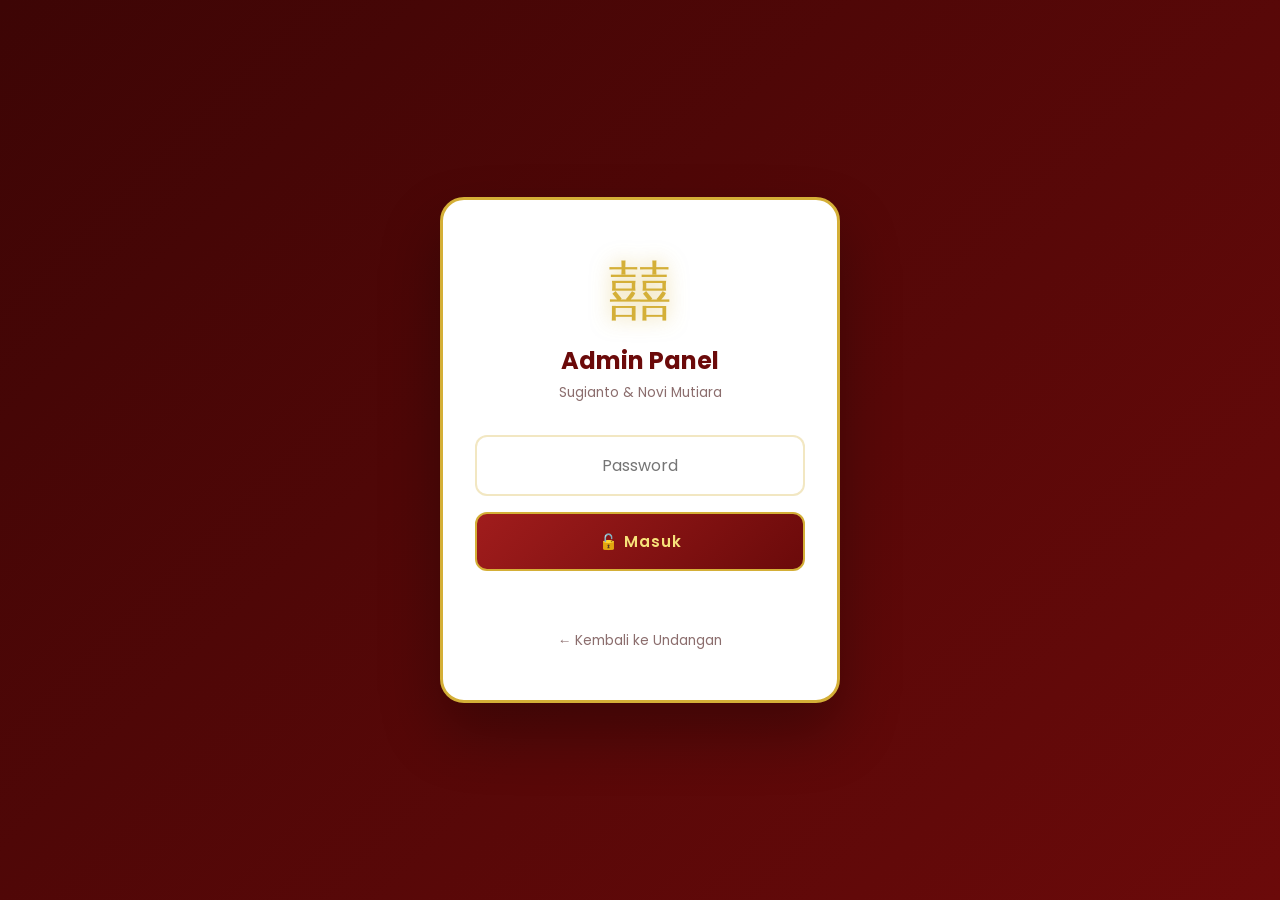
<file: admin.html>
<!DOCTYPE html>
<html lang="id">
<head>
<meta charset="UTF-8">
<meta name="viewport" content="width=device-width, initial-scale=1.0">
<title>⚙ Admin Panel · Sugianto & Novi Mutiara</title>
<link href="https://fonts.googleapis.com/css2?family=Ma+Shan+Zheng&family=Cinzel:wght@400;600;700&family=Poppins:wght@300;400;500;600;700&display=swap" rel="stylesheet">
<link rel="stylesheet" href="admin.css">
</head>
<body>

<!-- LOGIN SCREEN -->
<div class="login-screen" id="loginScreen">
  <div class="login-card">
    <div class="login-logo">囍</div>
    <h1>Admin Panel</h1>
    <p class="login-sub">Sugianto &amp; Novi Mutiara</p>
    <div class="login-form">
      <input type="password" id="loginPassword" placeholder="Password" autocomplete="current-password">
      <button type="button" id="btnLogin">🔓 Masuk</button>
      <p class="login-error" id="loginError"></p>
    </div>
    <a href="index.html" class="back-link">← Kembali ke Undangan</a>
  </div>
</div>

<!-- DASHBOARD -->
<div class="dashboard hidden" id="dashboard">
  <aside class="sidebar">
    <div class="sidebar-brand">
      <div class="brand-logo">囍</div>
      <div>
        <div class="brand-title">Admin</div>
        <div class="brand-sub">Wedding Panel</div>
      </div>
    </div>

    <nav class="sidebar-nav">
      <a href="#" class="nav-item active" data-tab="overview"><span>📊</span> Overview</a>
      <a href="#" class="nav-item" data-tab="gallery"><span>🖼️</span> Gallery</a>
      <a href="#" class="nav-item" data-tab="wishes"><span>💌</span> Ucapan</a>
      <a href="#" class="nav-item" data-tab="photos"><span>📸</span> Foto</a>
      <a href="#" class="nav-item" data-tab="signatures"><span>✍️</span> Tanda Tangan</a>
      <a href="#" class="nav-item" data-tab="lanterns"><span>🏮</span> Lentera</a>
    </nav>

    <div class="sidebar-footer">
      <a href="index.html" target="_blank" class="btn-view">👁 Lihat Undangan</a>
      <button type="button" id="btnLogout" class="btn-logout">🚪 Logout</button>
    </div>
  </aside>

  <main class="main-panel">

    <!-- OVERVIEW -->
    <section class="tab-content active" id="tab-overview">
      <div class="page-header">
        <h2>📊 Dashboard Overview</h2>
        <p class="page-sub">Ringkasan aktivitas undangan</p>
      </div>

        <div class="stat-card">
          <div class="stat-icon">🖼️</div>
          <div class="stat-value" id="statGallery">0</div>
          <div class="stat-label">Gallery</div>
        </div>
        <div class="stats-grid">
        <div class="stat-card gold">
          <div class="stat-icon">💌</div>
          <div class="stat-value" id="statWishes">0</div>
          <div class="stat-label">Total Ucapan</div>
        </div>
        <div class="stat-card green">
          <div class="stat-icon">✓</div>
          <div class="stat-value" id="statHadir">0</div>
          <div class="stat-label">Hadir</div>
        </div>
        <div class="stat-card red">
          <div class="stat-icon">✗</div>
          <div class="stat-value" id="statTidak">0</div>
          <div class="stat-label">Tidak Hadir</div>
        </div>
        <div class="stat-card orange">
          <div class="stat-icon">?</div>
          <div class="stat-value" id="statRagu">0</div>
          <div class="stat-label">Masih Ragu</div>
        </div>
        <div class="stat-card">
          <div class="stat-icon">📸</div>
          <div class="stat-value" id="statPhotos">0</div>
          <div class="stat-label">Foto</div>
        </div>
        <div class="stat-card">
          <div class="stat-icon">✍️</div>
          <div class="stat-value" id="statSigns">0</div>
          <div class="stat-label">Tanda Tangan</div>
        </div>
        <div class="stat-card">
          <div class="stat-icon">🏮</div>
          <div class="stat-value" id="statLanterns">0</div>
          <div class="stat-label">Lentera</div>
        </div>
      </div>

      <div class="panel">
        <h3>📈 Progress Kehadiran</h3>
        <div id="progressList"></div>
      </div>

      <div class="panel" style="margin-top:1.2rem">
        <h3>🕒 Ucapan Terbaru</h3>
        <div id="recentWishes"></div>
      </div>
    </section>

    <!-- GALLERY MANAGER -->
    <section class="tab-content" id="tab-gallery">
      <div class="page-header">
        <h2>🖼️ Gallery Manager</h2>
        <p class="page-sub">Kelola foto "Our Moments" di undangan — real-time</p>
      </div>

      <!-- FORM TAMBAH -->
      <div class="add-gallery-card">
        <h3>➕ Tambah Gambar Baru</h3>

        <div class="gallery-input-tabs">
          <button type="button" class="gallery-tab-btn active" data-input="url">🔗 URL</button>
          <button type="button" class="gallery-tab-btn" data-input="upload">📤 Upload</button>
        </div>

        <!-- URL Input -->
        <div class="gallery-input-panel" id="galleryUrlPanel">
          <div class="input-group">
            <label>URL Gambar</label>
            <input type="text" id="galleryNewUrl" placeholder="https://... atau assets/cover.jpg">
            <small>Bisa pakai link Google Drive, Imgur, atau path lokal (assets/xxx.jpg)</small>
          </div>
        </div>

        <!-- Upload Input -->
        <div class="gallery-input-panel hidden" id="galleryUploadPanel">
          <div class="input-group">
            <label>Pilih File Gambar</label>
            <input type="file" id="galleryNewFile" accept="image/*">
            <small>Format JPG/PNG/WebP · Rekomendasi max 500KB per foto (base64 disimpan di browser)</small>
          </div>
        </div>

        <!-- Preview -->
        <div class="input-group">
          <label>Preview</label>
          <div class="gallery-preview-box" id="galleryPreviewBox">
            <p class="preview-placeholder">Preview muncul di sini</p>
          </div>
        </div>

        <div class="gallery-form-actions">
          <button type="button" class="btn-primary" id="btnAddGallery">➕ Tambahkan ke Gallery</button>
          <button type="button" class="btn-secondary" id="btnResetGallery">↻ Reset ke Default</button>
        </div>
      </div>

      <!-- LIST GALLERY -->
      <h3 class="section-mini-title">
        📷 Gallery Saat Ini (<span id="galleryCount">0</span> gambar)
      </h3>
      <p class="gallery-hint">💡 Urutan dari atas ke bawah = urutan tampil di undangan. Klik ⬆/⬇ untuk atur posisi.</p>

      <div class="gallery-admin-grid" id="galleryAdminGrid"></div>
    </section>

    <!-- WISHES -->
    <section class="tab-content" id="tab-wishes">
      <div class="page-header">
        <h2>💌 Ucapan &amp; RSVP</h2>
        <p class="page-sub">Semua ucapan dari tamu</p>
      </div>

      <div class="toolbar">
        <input type="text" id="searchWishes" placeholder="🔍 Cari nama...">
        <select id="filterAttend">
          <option value="">Semua</option>
          <option value="Hadir">Hadir</option>
          <option value="Tidak Hadir">Tidak Hadir</option>
          <option value="Masih Ragu">Masih Ragu</option>
        </select>
        <button type="button" class="btn-primary" id="btnExportCSV">📥 CSV</button>
        <button type="button" class="btn-danger" id="btnClearWishes">🗑 Hapus Semua</button>
      </div>

      <div class="table-wrapper">
        <table>
          <thead>
            <tr><th>#</th><th>Nama</th><th>Kehadiran</th><th>Ucapan</th><th>Waktu</th></tr>
          </thead>
          <tbody id="wishesBody"></tbody>
        </table>
      </div>
    </section>

    <!-- PHOTOS -->
    <section class="tab-content" id="tab-photos">
      <div class="page-header">
        <h2>📸 Photo Wall</h2>
        <p class="page-sub">Foto yang dikirim tamu</p>
      </div>
      <div class="mod-grid" id="photosGrid"></div>
    </section>

    <!-- SIGNATURES -->
    <section class="tab-content" id="tab-signatures">
      <div class="page-header">
        <h2>✍️ Tanda Tangan</h2>
        <p class="page-sub">Buku tamu digital</p>
      </div>
      <div class="mod-grid" id="signaturesGrid"></div>
    </section>

    <!-- LANTERNS -->
    <section class="tab-content" id="tab-lanterns">
      <div class="page-header">
        <h2>🏮 Wish Lantern</h2>
        <p class="page-sub">Harapan dari tamu</p>
      </div>
      <div class="mod-list" id="lanternsList"></div>
    </section>

  </main>
</div>

<div class="toast-admin" id="toastAdmin"></div>

<script src="admin.js"></script>
</body>
</html>
</file>
<file: admin.css>
* { margin: 0; padding: 0; box-sizing: border-box; }

:root {
  --red: #a01c1c;
  --red-dark: #6b0a0a;
  --red-deep: #3d0505;
  --gold: #d4af37;
  --gold-light: #f6e27a;
  --bg: #f5f0e8;
  --border: rgba(212,175,55,.3);
  --green: #16a34a;
  --orange: #ea8c00;
}

body {
  font-family: 'Poppins', sans-serif;
  background: var(--bg);
  color: #2a1414;
  min-height: 100vh;
}

.hidden { display: none !important; }

/* LOGIN */
.login-screen {
  position: fixed;
  inset: 0;
  background: linear-gradient(135deg, var(--red-deep), var(--red-dark));
  display: flex;
  align-items: center;
  justify-content: center;
  padding: 1.5rem;
  z-index: 100;
}
.login-card {
  background: #fff;
  padding: 3rem 2rem;
  border-radius: 24px;
  max-width: 400px;
  width: 100%;
  text-align: center;
  box-shadow: 0 30px 60px rgba(0,0,0,.3);
  border: 3px solid var(--gold);
}
.login-logo {
  font-family: 'Ma Shan Zheng', serif;
  font-size: 4rem;
  color: var(--gold);
  text-shadow: 0 0 20px rgba(212,175,55,.6);
  margin-bottom: .5rem;
}
.login-card h1 { color: var(--red-dark); font-size: 1.5rem; margin-bottom: .3rem; }
.login-sub { color: #8b6d6d; font-size: .85rem; margin-bottom: 2rem; }
.login-form { display: flex; flex-direction: column; gap: 1rem; }
.login-form input {
  padding: 1rem 1.2rem;
  border: 2px solid var(--border);
  border-radius: 12px;
  font-family: inherit;
  font-size: 16px;
  outline: none;
  text-align: center;
  transition: all .3s ease;
}
.login-form input:focus {
  border-color: var(--gold);
  box-shadow: 0 0 0 4px rgba(212,175,55,.15);
}
.login-form button {
  background: linear-gradient(135deg, var(--red), var(--red-dark));
  color: var(--gold-light);
  border: 2px solid var(--gold);
  padding: 1rem;
  border-radius: 12px;
  font-family: inherit;
  font-weight: 600;
  font-size: .95rem;
  cursor: pointer;
  letter-spacing: 1px;
  transition: all .3s ease;
}
.login-form button:hover {
  transform: translateY(-2px);
  box-shadow: 0 10px 25px rgba(107,10,10,.3);
}
.login-error { color: var(--red); font-size: .85rem; min-height: 20px; }
.back-link {
  display: inline-block;
  margin-top: 1.5rem;
  color: #8b6d6d;
  font-size: .85rem;
  text-decoration: none;
}
.back-link:hover { color: var(--red); }

/* DASHBOARD */
.dashboard {
  display: grid;
  grid-template-columns: 260px 1fr;
  min-height: 100vh;
}

/* SIDEBAR */
.sidebar {
  background: linear-gradient(180deg, var(--red-dark), var(--red-deep));
  color: var(--gold-light);
  padding: 1.5rem 1rem;
  display: flex;
  flex-direction: column;
  position: sticky;
  top: 0;
  height: 100vh;
}
.sidebar-brand {
  display: flex;
  align-items: center;
  gap: .8rem;
  padding-bottom: 1.5rem;
  margin-bottom: 1.5rem;
  border-bottom: 1px solid rgba(212,175,55,.3);
}
.brand-logo {
  font-family: 'Ma Shan Zheng', serif;
  font-size: 2rem;
  color: var(--gold);
}
.brand-title { font-weight: 700; font-size: 1rem; color: #fff; }
.brand-sub { font-size: .7rem; letter-spacing: 2px; opacity: .7; }

.sidebar-nav {
  flex-direction: row;
  overflow-x: auto;
  gap: .4rem;
  padding-bottom: .5rem;
  align-items: center;  /* ← TAMBAHKAN INI */
  flex: 0 0 auto;       /* ← TAMBAHKAN INI */
  max-height: 60px;     /* ← TAMBAHKAN INI */
}
.nav-item {
  display: flex;
  align-items: center;
  gap: .8rem;
  padding: .8rem 1rem;
  border-radius: 10px;
  color: rgba(255,255,255,.75);
  text-decoration: none;
  font-size: .9rem;
  transition: all .2s ease;
  cursor: pointer;
  height: auto;         /* ← TAMBAHKAN INI */
  align-self: center;   /* ← TAMBAHKAN INI */
  min-height: auto;     /* ← TAMBAHKAN INI */
}
.nav-item:hover { background: rgba(212,175,55,.1); color: var(--gold-light); }
.nav-item.active {
  background: linear-gradient(135deg, var(--gold), var(--gold-light));
  color: var(--red-deep);
  font-weight: 600;
}
.nav-item span { font-size: 1.1rem; }

.sidebar-footer {
  display: flex;
  flex-direction: column;
  gap: .5rem;
  padding-top: 1rem;
  border-top: 1px solid rgba(212,175,55,.3);
}
.btn-view, .btn-logout {
  padding: .7rem;
  border-radius: 10px;
  text-align: center;
  font-size: .85rem;
  text-decoration: none;
  cursor: pointer;
  border: 1px solid;
  font-family: inherit;
  font-weight: 500;
  transition: all .2s ease;
}
.btn-view {
  background: rgba(212,175,55,.15);
  color: var(--gold-light);
  border-color: rgba(212,175,55,.4);
}
.btn-view:hover { background: rgba(212,175,55,.3); }
.btn-logout {
  background: transparent;
  color: #ffb3b3;
  border-color: rgba(255,100,100,.3);
}
.btn-logout:hover { background: rgba(200,30,30,.2); }

/* MAIN PANEL */
.main-panel {
  padding: 2.5rem 2rem;
  max-width: 100%;
  overflow-x: hidden;
}
.tab-content { display: none; animation: fadeUp .3s ease; }
.tab-content.active { display: block; }
@keyframes fadeUp {
  from { opacity: 0; transform: translateY(15px); }
  to { opacity: 1; transform: translateY(0); }
}

.page-header { margin-bottom: 2rem; }
.page-header h2 {
  font-family: 'Cinzel', serif;
  font-size: 1.5rem;
  color: var(--red-dark);
  margin-bottom: .3rem;
}
.page-sub { color: #8b6d6d; font-size: .9rem; }

/* STATS */
.stats-grid {
  display: grid;
  grid-template-columns: repeat(auto-fit, minmax(160px, 1fr));
  gap: 1.2rem;
  margin-bottom: 2rem;
}
.stat-card {
  background: #fff;
  border-radius: 16px;
  padding: 1.5rem;
  box-shadow: 0 5px 20px rgba(107,10,10,.08);
  border-left: 4px solid var(--gold);
  position: relative;
  overflow: hidden;
}
.stat-card.gold { border-color: var(--gold); }
.stat-card.green { border-color: var(--green); }
.stat-card.red { border-color: #dc2626; }
.stat-card.orange { border-color: var(--orange); }
.stat-icon {
  font-size: 1.6rem;
  position: absolute;
  top: 1rem;
  right: 1rem;
  opacity: .3;
}
.stat-value {
  font-family: 'Cinzel', serif;
  font-size: 2.2rem;
  font-weight: 700;
  color: var(--red-dark);
  line-height: 1;
}
.stat-label {
  font-size: .75rem;
  letter-spacing: 1.5px;
  color: #8b6d6d;
  margin-top: .5rem;
  text-transform: uppercase;
}

.panel {
  background: #fff;
  border-radius: 16px;
  padding: 1.5rem;
  box-shadow: 0 5px 20px rgba(107,10,10,.08);
}
.panel h3 {
  font-family: 'Cinzel', serif;
  font-size: 1.1rem;
  color: var(--red-dark);
  margin-bottom: 1rem;
  padding-bottom: .8rem;
  border-bottom: 2px solid var(--border);
}

.progress-item { margin-bottom: 1rem; }
.progress-item-header {
  display: flex;
  justify-content: space-between;
  font-size: .85rem;
  margin-bottom: .3rem;
}
.progress-bar-track {
  height: 8px;
  background: rgba(212,175,55,.15);
  border-radius: 4px;
  overflow: hidden;
}
.progress-bar-fill {
  height: 100%;
  border-radius: 4px;
  background: linear-gradient(90deg, var(--gold), var(--gold-light));
  transition: width .6s ease;
}

.recent-item {
  padding: .8rem 1rem;
  background: #fdf8ee;
  border-left: 3px solid var(--gold);
  border-radius: 8px;
  font-size: .85rem;
  margin-bottom: .6rem;
}
.recent-item strong { color: var(--red-dark); }

/* TOOLBAR */
.toolbar {
  display: flex;
  gap: .8rem;
  flex-wrap: wrap;
  margin-bottom: 1.5rem;
  align-items: center;
}
.toolbar input, .toolbar select {
  padding: .7rem 1rem;
  border: 2px solid var(--border);
  border-radius: 10px;
  font-family: inherit;
  font-size: 16px;
  background: #fff;
  outline: none;
}
.toolbar input { flex: 1; min-width: 200px; }
.toolbar input:focus, .toolbar select:focus { border-color: var(--gold); }

/* BUTTONS */
.btn-primary, .btn-danger {
  padding: .7rem 1.3rem;
  border-radius: 10px;
  border: none;
  font-family: inherit;
  font-weight: 600;
  cursor: pointer;
  font-size: .85rem;
  transition: all .2s ease;
}
.btn-primary {
  background: linear-gradient(135deg, var(--red), var(--red-dark));
  color: var(--gold-light);
  border: 1px solid var(--gold);
}
.btn-primary:hover {
  transform: translateY(-2px);
  box-shadow: 0 8px 20px rgba(107,10,10,.3);
}
.btn-danger {
  background: #fff;
  color: #dc2626;
  border: 2px solid #fecaca;
}
.btn-danger:hover { background: #fef2f2; }

/* TABLE */
.table-wrapper {
  background: #fff;
  border-radius: 16px;
  overflow: hidden;
  box-shadow: 0 5px 20px rgba(107,10,10,.08);
  overflow-x: auto;
}
table {
  width: 100%;
  border-collapse: collapse;
  min-width: 700px;
}
table th {
  background: linear-gradient(135deg, var(--red-dark), var(--red-deep));
  color: var(--gold-light);
  text-align: left;
  padding: 1rem;
  font-size: .75rem;
  letter-spacing: 1.5px;
  text-transform: uppercase;
}
table td {
  padding: 1rem;
  border-bottom: 1px solid #f0e8d8;
  font-size: .9rem;
}
table tr:hover { background: #fdf8ee; }
table tr:last-child td { border-bottom: none; }

.badge {
  display: inline-block;
  padding: .25rem .8rem;
  border-radius: 20px;
  font-size: .75rem;
  font-weight: 600;
}
.badge.hadir { background: #d4f4dd; color: #0f5a2a; }
.badge.tidak { background: #fadada; color: #8b1a1a; }
.badge.ragu { background: #fef3c7; color: #8b6914; }

/* MOD GRID */
.mod-grid {
  display: grid;
  grid-template-columns: repeat(auto-fill, minmax(180px, 1fr));
  gap: 1rem;
}
.mod-item {
  background: #fff;
  border-radius: 14px;
  overflow: hidden;
  border: 2px solid var(--border);
  box-shadow: 0 5px 15px rgba(107,10,10,.08);
}
.mod-item img {
  width: 100%;
  height: 180px;
  object-fit: cover;
  display: block;
  border-bottom: 1px solid var(--border);
  background: #fdf8ee;
}
.mod-info {
  padding: .8rem;
  display: flex;
  flex-direction: column;
  gap: .2rem;
}
.mod-info strong { color: var(--red-dark); font-size: .9rem; }
.mod-info small { color: #999; font-size: .7rem; }
.mod-delete {
  width: 100%;
  padding: .6rem;
  border: none;
  border-top: 1px solid var(--border);
  background: #fef2f2;
  color: #dc2626;
  cursor: pointer;
  font-family: inherit;
  font-weight: 600;
  font-size: .8rem;
}
.mod-delete:hover { background: #fee2e2; }

.mod-list { display: flex; flex-direction: column; gap: .8rem; }
.mod-list-item {
  display: flex;
  justify-content: space-between;
  align-items: center;
  gap: 1rem;
  padding: 1rem;
  background: #fff;
  border-radius: 12px;
  border-left: 4px solid var(--gold);
  box-shadow: 0 5px 15px rgba(107,10,10,.06);
}
.mod-list-item strong { color: var(--red-dark); }
.mod-list-item p { color: #5a3a3a; font-size: .9rem; margin: .3rem 0; }
.mod-list-item small { color: #999; font-size: .7rem; }
.mod-list-item .mod-delete {
  width: auto;
  padding: .5rem .8rem;
  border: none;
  border-radius: 8px;
  background: #fef2f2;
  color: #dc2626;
  cursor: pointer;
}

/* TOAST */
.toast-admin {
  position: fixed;
  top: 20px;
  right: 20px;
  background: linear-gradient(135deg, var(--red), var(--red-dark));
  color: var(--gold-light);
  padding: 1rem 1.5rem;
  border-radius: 12px;
  border: 2px solid var(--gold);
  font-weight: 600;
  z-index: 9999;
  box-shadow: 0 15px 40px rgba(107,10,10,.4);
  transform: translateX(400px);
  transition: transform .5s cubic-bezier(.34,1.56,.64,1);
  font-size: .9rem;
  max-width: 90vw;
}
.toast-admin.show { transform: translateX(0); }

/* EMPTY STATE */
.empty-state {
  text-align: center;
  padding: 2rem;
  color: #999;
  font-style: italic;
}

/* RESPONSIVE */
@media (max-width: 900px) {
  .dashboard {
    grid-template-columns: 1fr;
    min-height: auto;
    align-content: start;
  }
  .sidebar {
    position: relative;
    height: auto;
    min-height: auto;
    padding: 1rem;
    display: flex;
    flex-direction: column;
    gap: .8rem;
  }
  .sidebar-brand { padding-bottom: 1rem; margin-bottom: 1rem; }
  .sidebar-nav {
    flex-direction: row;
    overflow-x: auto;
    gap: .4rem;
    padding-bottom: .5rem;
  }
  .nav-item {
    flex-shrink: 0;
    padding: .6rem .9rem;
    font-size: .8rem;
    white-space: nowrap;
  }
  .sidebar-footer { flex-direction: row; padding-top: .8rem; }
  .btn-view, .btn-logout { flex: 1; padding: .6rem; font-size: .8rem; }
  .main-panel { padding: 1.5rem 1rem; }
  .stats-grid { grid-template-columns: repeat(2, 1fr); }
  .toolbar { flex-direction: column; align-items: stretch; }
  .toolbar input { min-width: 100%; }
  .toolbar select, .toolbar button { width: 100%; }
  .mod-grid { grid-template-columns: repeat(2, 1fr); }
}

@media (max-width: 480px) {
  .stats-grid { grid-template-columns: 1fr; }
  .mod-grid { grid-template-columns: 1fr; }
  .login-card { padding: 2rem 1.5rem; }
  .login-logo { font-size: 3rem; }
}

/* ============================================
   GALLERY MANAGER
============================================ */
.add-gallery-card {
  background: #fff;
  border-radius: 16px;
  padding: 1.5rem;
  box-shadow: 0 5px 20px rgba(107,10,10,.08);
  margin-bottom: 2rem;
  border: 2px dashed var(--border);
}

.add-gallery-card h3 {
  color: var(--red-dark);
  font-size: 1.1rem;
  margin-bottom: 1rem;
  font-family: 'Cinzel', serif;
}

.gallery-input-tabs {
  display: flex;
  gap: .5rem;
  margin-bottom: 1.2rem;
  border-bottom: 2px solid var(--border);
  padding-bottom: .5rem;
}

.gallery-tab-btn {
  padding: .5rem 1.2rem;
  border-radius: 8px;
  border: 2px solid transparent;
  background: transparent;
  cursor: pointer;
  font-family: inherit;
  font-weight: 600;
  font-size: .85rem;
  color: #8b6d6d;
  transition: all .2s ease;
}

.gallery-tab-btn:hover {
  color: var(--red-dark);
  background: rgba(212,175,55,.08);
}

.gallery-tab-btn.active {
  background: linear-gradient(135deg, var(--gold), var(--gold-light));
  color: var(--red-deep);
  border-color: var(--red-dark);
}

.gallery-input-panel {
  margin-bottom: 1rem;
}

.input-group {
  margin-bottom: 1rem;
}

.input-group label {
  display: block;
  font-size: .75rem;
  font-weight: 600;
  color: var(--red-dark);
  margin-bottom: .4rem;
  letter-spacing: 1px;
  text-transform: uppercase;
}

.input-group input[type="text"],
.input-group input[type="file"] {
  width: 100%;
  padding: .8rem 1rem;
  border: 2px solid var(--border);
  border-radius: 10px;
  font-family: inherit;
  font-size: 16px;
  background: #fff;
  outline: none;
  transition: all .2s;
}

.input-group input[type="text"]:focus {
  border-color: var(--gold);
  box-shadow: 0 0 0 4px rgba(212,175,55,.15);
}

.input-group input[type="file"] {
  padding: .6rem;
  cursor: pointer;
  font-size: .85rem;
}

.input-group small {
  display: block;
  font-size: .72rem;
  color: #999;
  margin-top: .4rem;
  line-height: 1.5;
}

.gallery-preview-box {
  width: 100%;
  max-width: 220px;
  aspect-ratio: 3/4;
  border: 2px dashed var(--border);
  border-radius: 12px;
  background: #fdf8ee;
  display: flex;
  align-items: center;
  justify-content: center;
  overflow: hidden;
  position: relative;
}

.gallery-preview-box img {
  width: 100%;
  height: 100%;
  object-fit: cover;
  display: block;
}

.preview-placeholder {
  color: #999;
  font-size: .85rem;
  text-align: center;
  padding: 1rem;
  font-style: italic;
}

.gallery-form-actions {
  display: flex;
  gap: .8rem;
  flex-wrap: wrap;
  margin-top: 1.2rem;
}

.gallery-form-actions button {
  flex: 1;
  min-width: 160px;
}

.btn-secondary {
  padding: .7rem 1.3rem;
  border-radius: 10px;
  background: #fff;
  color: var(--red-dark);
  border: 2px solid var(--border);
  font-family: inherit;
  font-weight: 600;
  cursor: pointer;
  font-size: .85rem;
  transition: all .2s ease;
}

.btn-secondary:hover {
  border-color: var(--gold);
  background: #fdf8ee;
}

.section-mini-title {
  color: var(--red-dark);
  font-size: 1.05rem;
  margin: 2rem 0 .5rem;
  font-family: 'Cinzel', serif;
}

.gallery-hint {
  font-size: .8rem;
  color: #8b6d6d;
  margin-bottom: 1rem;
  font-style: italic;
}

/* GALLERY ADMIN GRID */
.gallery-admin-grid {
  display: grid;
  grid-template-columns: repeat(auto-fill, minmax(160px, 1fr));
  gap: 1rem;
}

.gallery-admin-item {
  position: relative;
  aspect-ratio: 3/4;
  border-radius: 12px;
  overflow: hidden;
  box-shadow: 0 5px 15px rgba(107,10,10,.1);
  border: 2px solid var(--border);
  background: #fdf8ee;
  transition: transform .2s ease, border-color .2s ease;
}

.gallery-admin-item:hover {
  transform: scale(1.02);
  border-color: var(--gold);
}

.gallery-admin-item img {
  width: 100%;
  height: 100%;
  object-fit: cover;
  display: block;
}

.gallery-admin-item .item-order {
  position: absolute;
  top: 8px;
  left: 8px;
  background: linear-gradient(135deg, var(--gold), var(--gold-light));
  color: var(--red-deep);
  width: 28px;
  height: 28px;
  border-radius: 50%;
  display: flex;
  align-items: center;
  justify-content: center;
  font-weight: 700;
  font-size: .8rem;
  box-shadow: 0 3px 8px rgba(0,0,0,.2);
  border: 2px solid #fff;
  z-index: 2;
}

.gallery-admin-overlay {
  position: absolute;
  inset: 0;
  background: linear-gradient(180deg, transparent 40%, rgba(61,5,5,.9));
  opacity: 0;
  transition: opacity .25s ease;
  display: flex;
  flex-direction: column;
  align-items: center;
  justify-content: flex-end;
  padding: .8rem;
  gap: .4rem;
}

.gallery-admin-item:hover .gallery-admin-overlay {
  opacity: 1;
}

.gallery-admin-overlay .action-row {
  display: flex;
  gap: .3rem;
  width: 100%;
}

.gallery-admin-overlay button {
  flex: 1;
  padding: .45rem .3rem;
  border-radius: 8px;
  border: none;
  cursor: pointer;
  font-size: .7rem;
  font-family: inherit;
  font-weight: 600;
  transition: all .2s;
  white-space: nowrap;
}

.gallery-admin-overlay button:disabled {
  opacity: .3;
  cursor: not-allowed;
}

.gallery-admin-overlay .btn-up {
  background: #22c55e;
  color: #fff;
}

.gallery-admin-overlay .btn-down {
  background: #3b82f6;
  color: #fff;
}

.gallery-admin-overlay .btn-edit {
  background: var(--gold);
  color: var(--red-deep);
}

.gallery-admin-overlay .btn-delete {
  background: #dc2626;
  color: #fff;
}

.gallery-admin-overlay button:not(:disabled):hover {
  transform: translateY(-2px);
  box-shadow: 0 5px 12px rgba(0,0,0,.3);
}

.gallery-item-badge {
  position: absolute;
  top: 8px;
  right: 8px;
  background: rgba(61,5,5,.85);
  color: var(--gold-light);
  font-size: .6rem;
  padding: .25rem .5rem;
  border-radius: 6px;
  letter-spacing: 1px;
  font-weight: 600;
  z-index: 2;
}

@media (max-width: 480px) {
  .gallery-admin-grid {
    grid-template-columns: repeat(2, 1fr);
  }
  .gallery-form-actions {
    flex-direction: column;
  }
  .gallery-form-actions button {
    width: 100%;
  }
}
</file>
